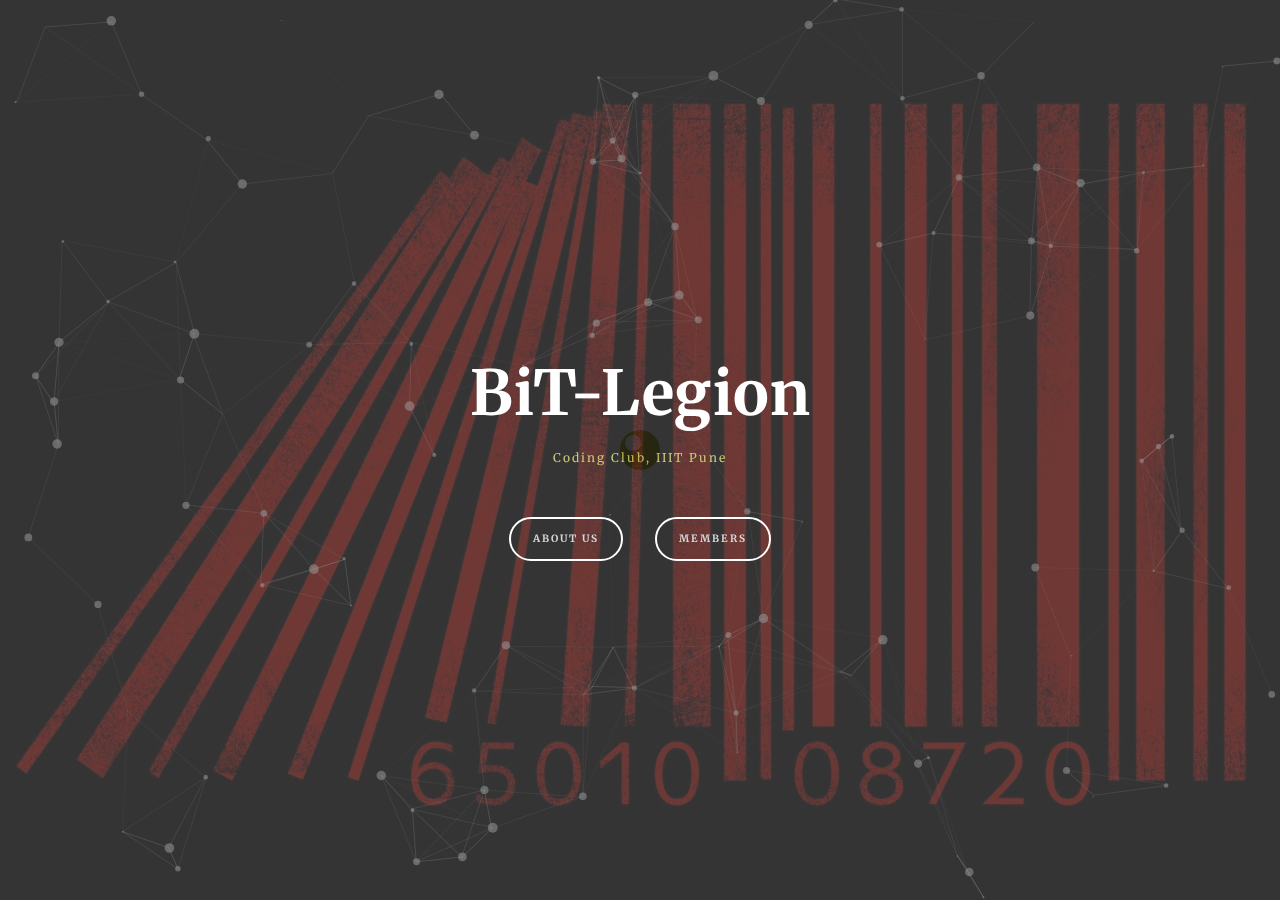
<file: index.html>
<!DOCTYPE html>
<html lang="en">
<head>

<meta charset="UTF-8">
<meta http-equiv="X-UA-Compatible" content="IE=Edge">
<meta name="description" content="">
<meta name="keywords" content="">
<meta name="author" content="">
<meta name="viewport" content="width=device-width, initial-scale=1, maximum-scale=1">

<title>BiT Legion | Elite Coding Club of IIIT Pune</title>
<link rel="shortcut icon" href="images/fav.png" type="image/png">
<link rel="stylesheet" href="css/bootstrap.min.css">
<link rel="stylesheet" href="css/font-awesome.min.css">

<!-- Main css -->
<link rel="stylesheet" href="css/style.css">
<link href="https://fonts.googleapis.com/css?family=Lora|Merriweather:300,400" rel="stylesheet">
</head>
<body>

<!-- PRE LOADER -->
<div class="preloader">
     <div class="sk-spinner sk-spinner-wordpress">
          <span class="sk-inner-circle"></span>
     </div>
</div>

<!-- Home Section -->

<section id="home" class="main-home parallax-section">
     <div class="overlay"></div>
     <div id="particles-js"></div>
     <div class="container">
          <div class="row">
               <div class="col-md-12 col-sm-12">
                    <h1>BiT-Legion</h1>
                    <h4>Coding Club, IIIT Pune</h4>
                    <a href="about.html" class="smoothScroll btn btn-default">About us</a>
                    &nbsp;&nbsp;&nbsp;&nbsp;&nbsp;&nbsp;
                    <a href="members.html" class="smoothScroll btn btn-default">Members</a>
               </div>

          </div>
     </div>
</section>

<!-- SCRIPTS -->

<script src="js/jquery.js"></script>
<script src="js/bootstrap.min.js"></script>
<script src="js/particles.min.js"></script>
<script src="js/app.js"></script>
<script src="js/jquery.parallax.js"></script>
<script src="js/smoothscroll.js"></script>
<script src="js/custom.js"></script>

</body>
</html>
</file>
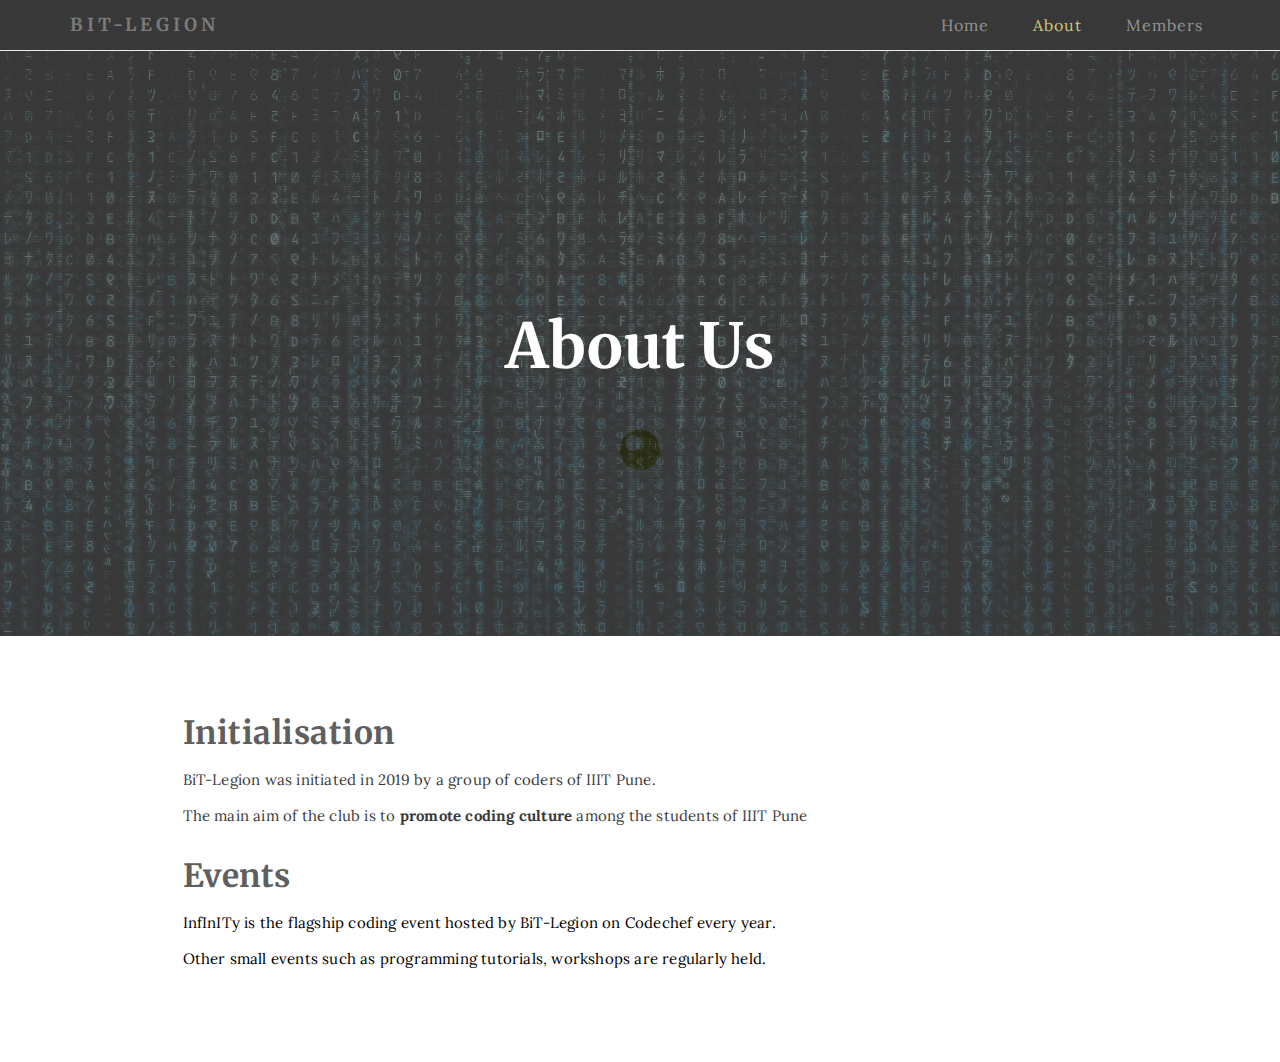
<file: about.html>
<!DOCTYPE html>
<html lang="en">
<head>

<meta charset="UTF-8">
<meta http-equiv="X-UA-Compatible" content="IE=Edge">
<meta name="description" content="">
<meta name="keywords" content="">
<meta name="author" content="">
<meta name="viewport" content="width=device-width, initial-scale=1, maximum-scale=1">

<title>BiT Legion | Elite Coding Club of IIIT Pune</title>
<link rel="shortcut icon" href="images/fav.png" type="image/png">
<link rel="stylesheet" href="css/bootstrap.min.css">
<link rel="stylesheet" href="css/font-awesome.min.css">

<!-- Main css -->
<link rel="stylesheet" href="css/style.css">
<link href="https://fonts.googleapis.com/css?family=Lora|Merriweather:300,400" rel="stylesheet">

</head>
<body>

<!-- PRE LOADER -->

<div class="preloader">
     <div class="sk-spinner sk-spinner-wordpress">
          <span class="sk-inner-circle"></span>
     </div>
</div>

<!-- Navigation section  -->

<div class="navbar navbar-default navbar-static-top" role="navigation">
     <div class="container">

          <div class="navbar-header">
               <button class="navbar-toggle" data-toggle="collapse" data-target=".navbar-collapse">
                    <span class="icon icon-bar"></span>
                    <span class="icon icon-bar"></span>
                    <span class="icon icon-bar"></span>
               </button>
               <a href="index.html" class="navbar-brand">Bit-Legion</a>
          </div>
          <div class="collapse navbar-collapse">
               <ul class="nav navbar-nav navbar-right">
                    <li><a href="index.html">Home</a></li>
                    <li class="active"><a href="about.html">About</a></li>
                    <li><a href="members.html">Members</a></li>
               </ul>
          </div>

  </div>
</div>

<!-- Home Section -->

<section id="home" class="main-about parallax-section">
     <div class="overlay"></div>
     <div class="container">
          <div class="row">

               <div class="col-md-12 col-sm-12">
                    <h1>About Us</h1>
               </div>

          </div>
     </div>
</section>

<!-- About Section -->

<section id="about">
     <div class="container">
          <div class="row">
               <div class="col-md-offset-1 col-md-10 col-sm-12">
                    <div class="col-md-12 col-sm-12">
                         <h2>Initialisation</h2>
                         <p>BiT-Legion was initiated in 2019 by a group of coders of IIIT Pune.</p>
                         <p>The main aim of the club is to <strong>promote coding culture</strong> among the students of IIIT Pune</p>
                    </div>

                    <div class="col-md-12 col-sm-12">
                         <h2>Events</h2>
                         <p>InfInITy is the flagship coding event hosted by BiT-Legion on Codechef every year.</p>
                         <p>Other small events such as programming tutorials, workshops are regularly held.</p>
                    </div>
               </div>
          </div>
     </div>
</section>

<!-- SCRIPTS -->

<script src="js/jquery.js"></script>
<script src="js/bootstrap.min.js"></script>
<script src="js/jquery.parallax.js"></script>
<script src="js/custom.js"></script>

</body>
</html>
</file>
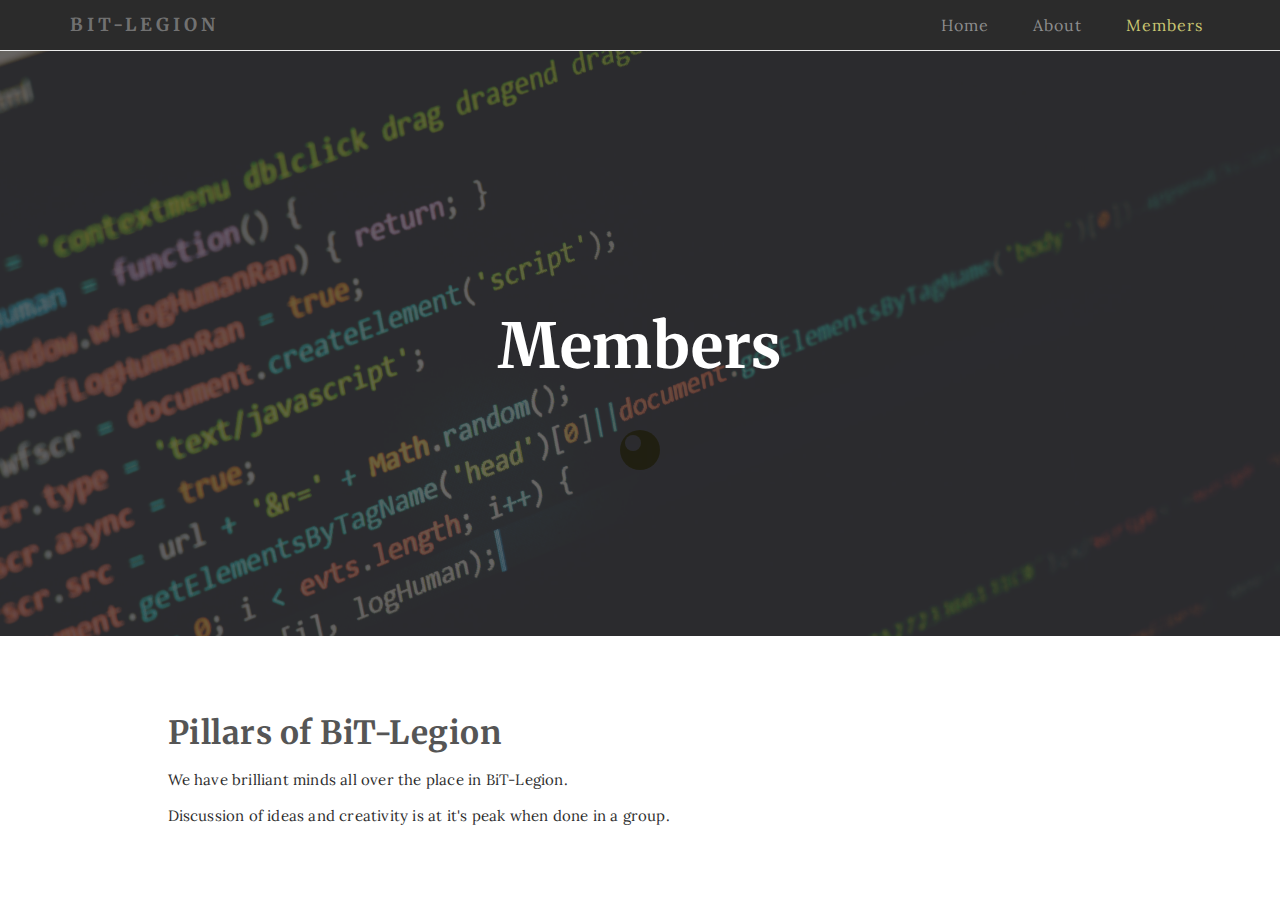
<file: members.html>
<!DOCTYPE html>
<html lang="en">
<head>

<meta charset="UTF-8">
<meta http-equiv="X-UA-Compatible" content="IE=Edge">
<meta name="description" content="">
<meta name="keywords" content="">
<meta name="author" content="">
<meta name="viewport" content="width=device-width, initial-scale=1, maximum-scale=1">

<title>BiT Legion | Elite Coding Club of IIIT Pune</title>
<link rel="shortcut icon" href="images/fav.png" type="image/png">
<link rel="stylesheet" href="css/bootstrap.min.css">
<link rel="stylesheet" href="css/font-awesome.min.css">
<link rel="stylesheet" href="css/magnific-popup.css">

<!-- Main css -->
<link rel="stylesheet" href="css/style.css">
<link href="https://fonts.googleapis.com/css?family=Lora|Merriweather:300,400" rel="stylesheet">

</head>
<body>

<!-- PRE LOADER -->

<div class="preloader">
     <div class="sk-spinner sk-spinner-wordpress">
          <span class="sk-inner-circle"></span>
     </div>
</div>

<!-- Navigation section  -->

<div class="navbar navbar-default navbar-static-top" role="navigation">
     <div class="container">

          <div class="navbar-header">
               <button class="navbar-toggle" data-toggle="collapse" data-target=".navbar-collapse">
                    <span class="icon icon-bar"></span>
                    <span class="icon icon-bar"></span>
                    <span class="icon icon-bar"></span>
               </button>
               <a href="index.html" class="navbar-brand">Bit-Legion</a>
          </div>
          <div class="collapse navbar-collapse">
               <ul class="nav navbar-nav navbar-right">
                    <li><a href="index.html">Home</a></li>
                    <li><a href="about.html">About</a></li>
                    <li class="active"><a href="members.html">Members</a></li>
               </ul>
          </div>

  </div>
</div>
<!-- Home Section -->

<section id="home" class="main-gallery parallax-section">
     <div class="overlay"></div>
     <div class="container">
          <div class="row">
               <div class="col-md-12 col-sm-12">
                    <h1>Members</h1>
               </div>

          </div>
     </div>
</section>

<!-- Gallery Section -->

<section id="gallery">
     <div class="container">
          <div class="row">

               <div class="col-md-offset-1 col-md-10 col-sm-12">
                    <h2>Pillars of BiT-Legion</h2>
                    <p>We have brilliant minds all over the place in BiT-Legion.</p>
                    <p>Discussion of ideas and creativity is at it's peak when done in a group.</p>
               </div>

          </div>
     </div>
</section>
<!-- SCRIPTS -->

<script src="js/jquery.js"></script>
<script src="js/bootstrap.min.js"></script>
<script src="js/jquery.magnific-popup.min.js"></script>
<script src="js/magnific-popup-options.js"></script>
<script src="js/jquery.parallax.js"></script>
<script src="js/custom.js"></script>

</body>
</html>
</file>
<file: css/style.css>
body {
		background: #ffffff;
    font-family: 'Lora', serif;
    font-style: normal;
		font-weight: 300;
    overflow-x: hidden;
}

h1,h2,h3,h4,h5,h6 {
  font-family: 'Merriweather', serif;
  font-style: normal;
  font-weight: bold;
  letter-spacing: 0.5px;
}

h1 {
    font-size: 62px;
    padding-bottom: 14px;
    margin-bottom: 0px;
}

h2 {
  font-size: 32px;
}

h2,h3 {
  padding-bottom: 6px;
}

h3 {
  font-size: 26px;
  color: #666;
}

h4 {
  color: #666;
  font-size: 12px;
  font-weight: normal;
  letter-spacing: 2px;
}

p {
    color: #000;
    font-size: 15px;
    font-weight: 300;
    line-height: 26px;
    letter-spacing: 0.2px;
}

.btn-success:focus {
  background-color: #000;
  border-color: transparent;
}

html{
  -webkit-font-smoothing: antialiased;
}

a {
  color: #4d638c;
  -webkit-transition: 0.5s;
  -o-transition: 0.5s;
  transition: 0.5s;
  text-decoration: none !important;
}
a:hover, a:active, a:focus {
  color: #4d638c;
  outline: none;
}

* {
  -webkit-box-sizing: border-box;
  -moz-box-sizing: border-box;
  box-sizing: border-box;
}

*:before,
*:after {
  -webkit-box-sizing: border-box;
  -moz-box-sizing: border-box;
  box-sizing: border-box;
}

#about,
#gallery,
#contact,
#blog,
#blog-single-post {
  padding-top: 60px;
  padding-bottom: 80px;
}

.main-about,
.main-single-post,
.main-gallery,
.main-contact {
  height: 65vh;
}

.overlay {
  background: rgba(0,0,0,0.7 );
  width: 100%;
  height: 100vh;
  position: absolute;
  top: 0;
  left: 0;
  right: 0;
  bottom: 0;
}

.parallax-section {
  background-attachment: fixed !important;
  background-size: cover !important;
  overflow: hidden;
}


/*---------------------------------------
    Preloader section
-----------------------------------------*/

.preloader {
  position: fixed;
  top: 0;
  left: 0;
  width: 100%;
  height: 100%;
  z-index: 99999;
  display: flex;
  flex-flow: row nowrap;
  justify-content: center;
  align-items: center;
  background: none repeat scroll 0 0 #ffffff;
}

.sk-spinner-wordpress.sk-spinner {
  background-color: #bfba55;
  width: 40px;
  height: 40px;
  border-radius: 40px;
  position: relative;
  -webkit-animation: sk-innerCircle 1s linear infinite;
  animation: sk-innerCircle 1s linear infinite;
}

.sk-spinner-wordpress .sk-inner-circle {
  display: block;
  background-color: #ffffff;
  width: 16px;
  height: 16px;
  position: absolute;
  border-radius: 8px;
  top: 5px;
  left: 5px;
}

@-webkit-keyframes sk-innerCircle {
  0% {
    -webkit-transform: rotate(0);
            transform: rotate(0); }

  100% {
    -webkit-transform: rotate(360deg);
            transform: rotate(360deg); } }

@keyframes sk-innerCircle {
  0% {
    -webkit-transform: rotate(0);
            transform: rotate(0); }

  100% {
    -webkit-transform: rotate(360deg);
            transform: rotate(360deg); } }



/*---------------------------------------
    Main Navigation
-----------------------------------------*/

.navbar-default {
    background: #000;
    margin: 0 !important;
}

.navbar-default .navbar-brand {
  color: #555;
  font-family: 'Merriweather', serif;
  font-weight: bold;
  text-transform: uppercase;
  letter-spacing: 4px;
  margin: 0;
	background-color: transparent;
}

.navbar-default .navbar-nav li a {
    color: #777;
    font-size: 16px;
    letter-spacing: 1px;
    -webkit-transition: all 0.4s ease-in-out;
    transition: all 0.4s ease-in-out;
    padding-right: 22px;
    padding-left: 22px;
		background-color: transparent;
}

.navbar-default .navbar-nav > li a:hover {
    color: #bfba55 !important;
}

.navbar-default .navbar-nav > li > a:hover,
.navbar-default .navbar-nav > li > a:focus {
    color: #606066;
    background-color: transparent;
}

.navbar-default .navbar-nav li a:hover,
 .navbar-default .navbar-nav .active > a {
    color: #bfba55;
  }

.navbar-default .navbar-nav > .active > a,
.navbar-default .navbar-nav > .active > a:hover,
.navbar-default .navbar-nav > .active > a:focus {
    color: #bfba55;
    background-color: transparent;
}

.navbar-default .navbar-toggle {
     border: none;
     padding-top: 10px;
  }

.navbar-default .navbar-toggle .icon-bar {
    background: #bfba55;
    border-color: transparent;
  }

.navbar-default .navbar-toggle:hover,
.navbar-default .navbar-toggle:focus {
  background-color: transparent;
}



/*---------------------------------------
    Home section
-----------------------------------------*/

#home {
    background-size: cover;
    background-position: center center;
    color: #ffffff;
    display: -webkit-box;
    display: -webkit-flex;
     display: -ms-flexbox;
    display: flex;
    -webkit-box-align: center;
    -webkit-align-items: center;
    -ms-flex-align: center;
     align-items: center;
    position: relative;
    text-align: center;
}

.main-home {
  background: url('../images/home-bg.jpg') no-repeat;
  height: 100vh;
  position: relative;
}

.main-about {
  background: url('../images/about-bg.jpg') no-repeat;
}

.main-gallery {
  background: url('../images/gallery-bg.jpg') no-repeat;
}


#particles-js {
  position: absolute;
  width: 100%;
  height: 100vh;
  top: 0;
  left: 0;
}

#home h4 {
  color: #bfba55;
}

#home .btn {
  background: transparent;
  border: 2px solid #ffffff;
  border-radius: 100px;
  color: #ccc;
  font-family: 'Merriweather', serif;
  font-size: 10px;
  font-weight: bold;
  letter-spacing: 2px;
  text-transform: uppercase;
  padding: 13px 22px;
  margin-top: 42px;
	margin-left: auto;
	margin-right: auto;
  transition: all 0.4s ease-in-out;
}

#home .btn:hover {
  background: #000;
  border-color: #000;
  color: #ff0d20;
}

/*---------------------------------------
   Gallery section
-----------------------------------------*/

#gallery span {
  display: block;
  padding-bottom: 32px;
}

#gallery .col-md-6 {
  padding-left: 0px;
  padding-right: 0px;
}

#gallery .gallery-thumb {
  background-color: #ffffff;
  box-shadow: 0px 1px 2px 0px rgba(90, 91, 95, 0.15);
  cursor: pointer;
  display: block;
  position: relative;
  top: 0px;
  transition: all 0.4s ease-in-out;
}

#gallery .gallery-thumb:hover {
  box-shadow: 0px 16px 22px 0px rgba(90, 91, 95, 0.3);
  top: -5px;
}

#gallery .gallery-thumb img {
  width: 100%;
}

#gallery .col-md-12 p {
  padding-top: 22px;
  text-align: center;
}

/*---------------------------------------
   Mobile Responsive
-----------------------------------------*/

@media (max-width: 980px) {

  .main-about,
  .main-single-post,
  .main-gallery,
  .main-contact {
    height: 35vh;
  }

}


@media (max-width: 768px) {

  h1 {
    font-size: 52px;
  }

  h2 {
    font-size: 26px;
  }

  #about .col-md-6 img {
    padding-left: 0px;
  }

  #blog-single-post .blog-single-post-image img {
    padding-bottom: 22px;
  }

  footer .col-md-4 {
    padding-top: 22px;
  }

}


@media (max-width: 650px) {

  h1 {
    font-size: 42px;
  }

  #about, #gallery,
  #contact,
  #blog, #blog-single-post {
    padding-top: 60px;
    padding-bottom: 60px;
  }

}
</file>
